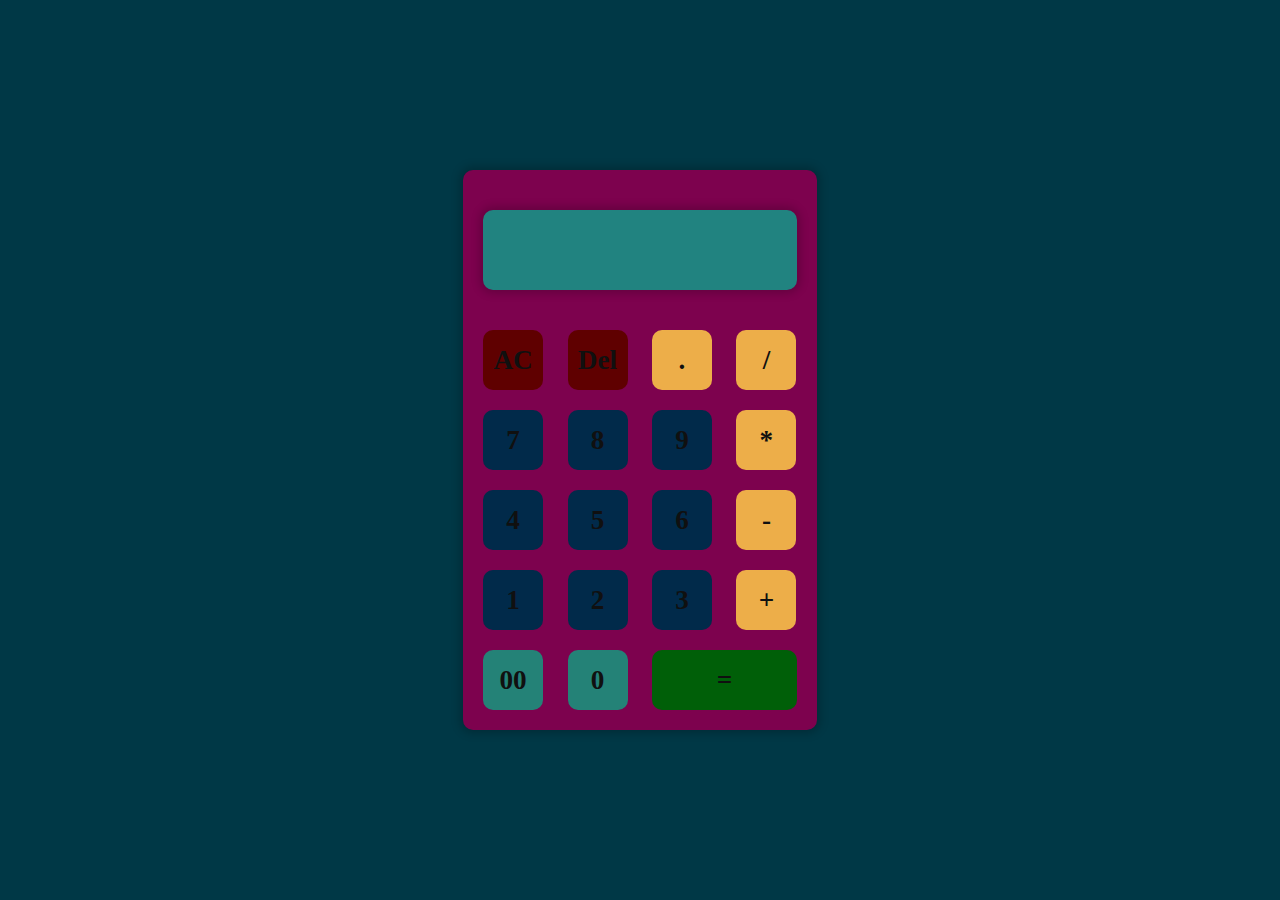
<file: Oasis-infobyte/Calculater/index.html>
<!DOCTYPE html>
<html lang="en">
<head>
    <meta charset="UTF-8">
    <meta name="viewport" content="width=device-width, initial-scale=1.0">
    <title>Document</title>
    <link rel="stylesheet" href="style.css" />
</head>
<body>
<div class="container">
        <div class="calculator">
            <form>
                <div class="display">
                    <input type="text" name="display" disabled>
                </div>
                <div>
                    <input type="button" value="AC" onclick="display.value =''" class="ac">
                    <input type="button" class="del" value="Del" onclick="display.value =display.value.toString().slice (0,-1)"> 
                    <!--  slice() method will measure the position from the end of the string. -->
                    <input type="button" class="symbols" value="." onclick="display.value +='.'">
                    <input type="button" class="symbols" value="/" onclick="display.value +='/'">
                </div>
                <div>
                    <input type="button" class="NumpadBtns" value="7" onclick="display.value +='7'">
                    <input type="button" class="NumpadBtns" value="8" onclick="display.value +='8'">
                    <input type="button" class="NumpadBtns" value="9" onclick="display.value +='9'">
                    <input type="button" class="symbols" value="*" onclick="display.value +='*'">
                </div>
                <div>
                    <input type="button" class="NumpadBtns" value="4" onclick="display.value +='4'">
                    <input type="button" class="NumpadBtns" value="5" onclick="display.value +='5'">
                    <input type="button" class="NumpadBtns" value="6" onclick="display.value +='6'">
                    <input type="button" class="symbols" value="-" onclick="display.value +='-'">
                </div>
                <div>
                    <input type="button" class="NumpadBtns" value="1" onclick="display.value +='1'">
                    <input type="button" class="NumpadBtns" value="2" onclick="display.value +='2'">
                    <input type="button" class="NumpadBtns" value="3" onclick="display.value +='3'">
                    <input type="button" class="symbols" value="+" onclick="display.value +='+'">
                </div>
                <div>
                    <input type="button" class="special" value="00" onclick="display.value +='00'">
                    <input type="button" class="special" value="0" onclick="display.value += '0'">
                 <input type="button" value="=" onclick="display.value = eval(display.value)" class="equal">
                  <!-- eval() is For expressions, it's the value the expression evaluates to. --> 
                </div>
            </form>
        </div>
    </div>
    </body>
    </html>
</file>
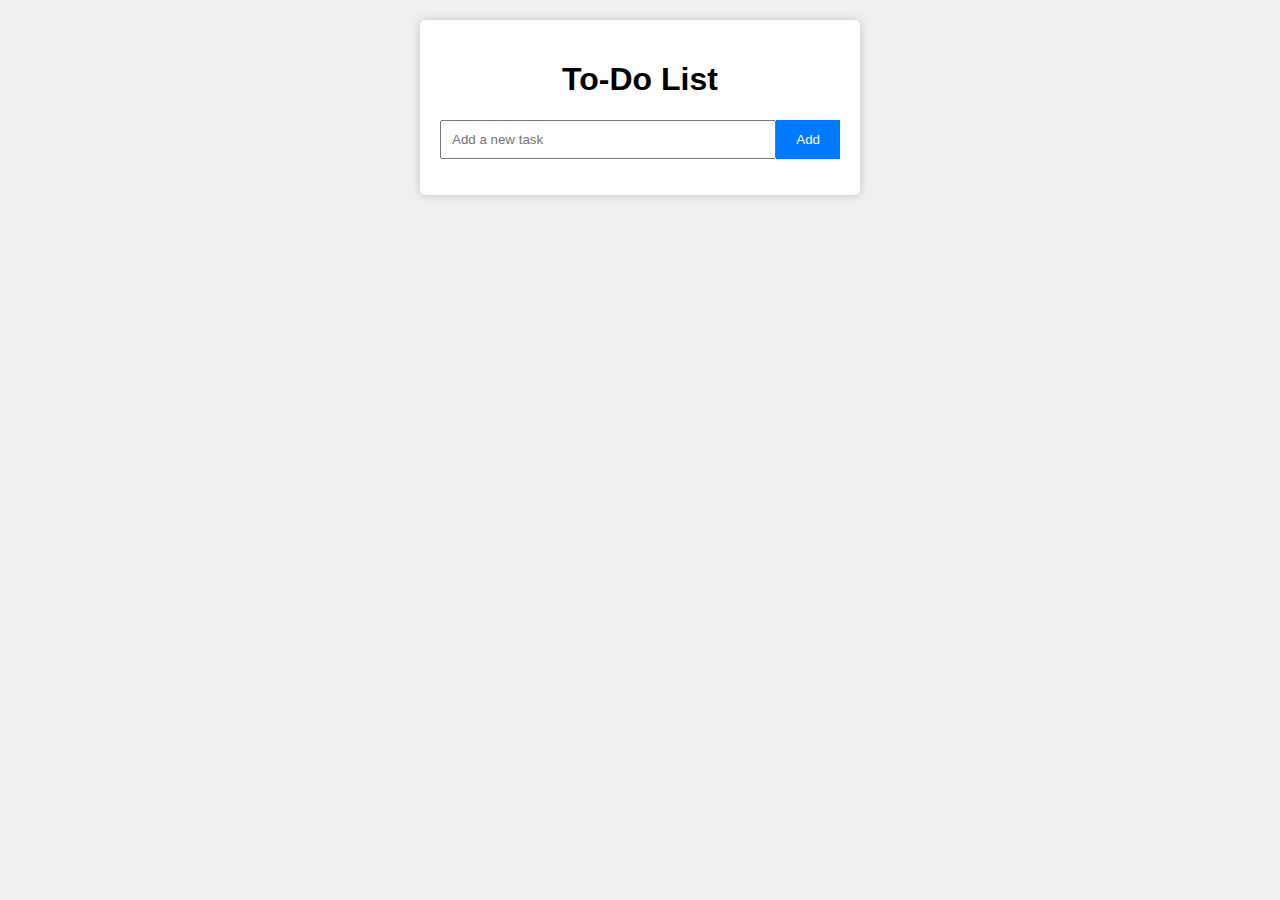
<file: Oasis-infobyte/Todo webApp/index.html>
<!DOCTYPE html>
<html lang="en">
<head>
    <meta charset="UTF-8">
    <meta name="viewport" content="width=device-width, initial-scale=1.0">
    <link rel="stylesheet" href="styles.css">
    <title>To-Do Web App</title>
</head>
<body>
    <div class="container">
        <h1>To-Do List</h1>
        <div class="input-container">
            <input type="text" id="taskInput" placeholder="Add a new task">
            <button id="addTask">Add</button>
        </div>
        <ul id="taskList">
            <!-- Tasks will be added here dynamically using JavaScript -->
        </ul>
    </div>

    <script src="script.js"></script>
</body>
</html>
</file>
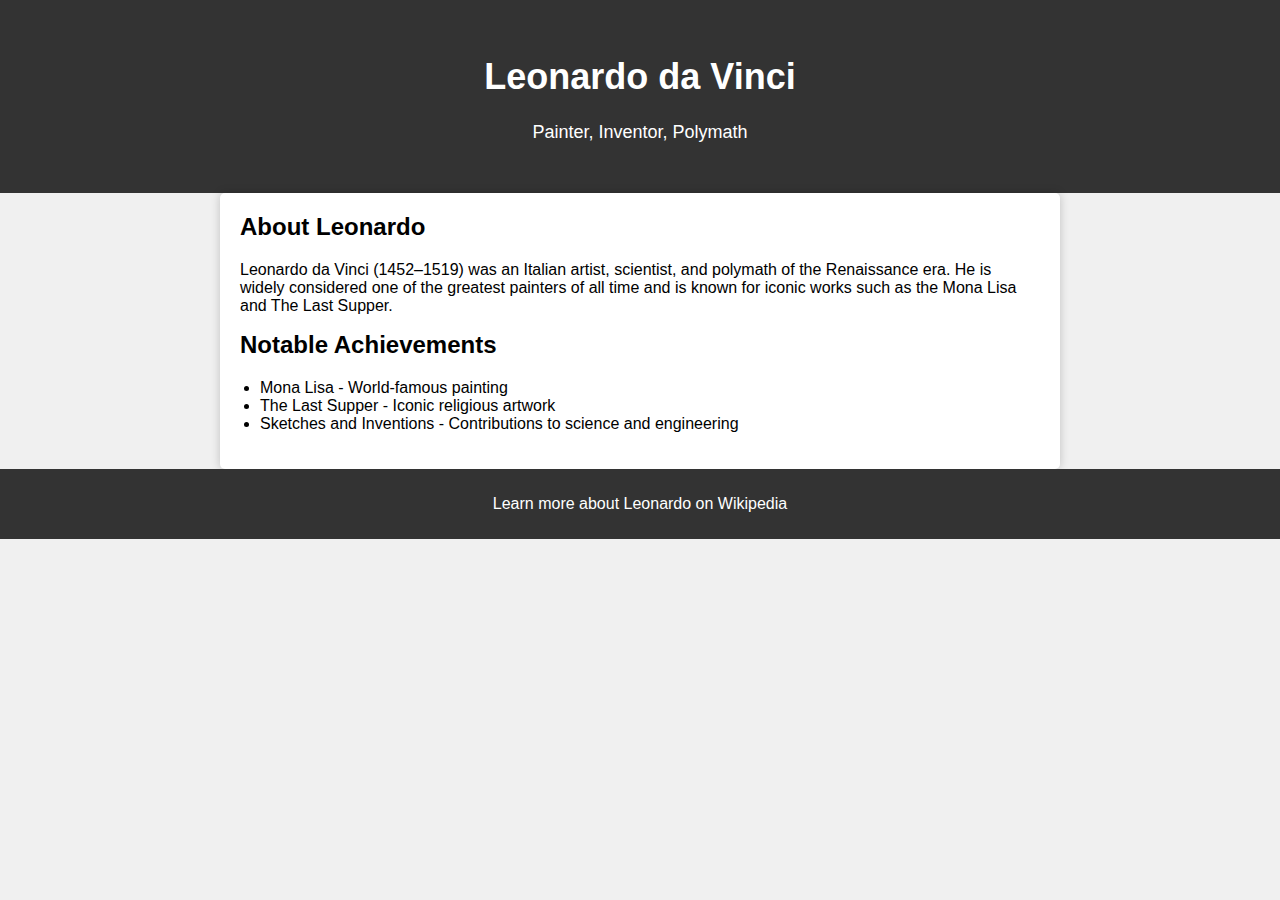
<file: Oasis-infobyte/Tribute Page/index.html>
<!DOCTYPE html>
<html lang="en">
<head>
    <meta charset="UTF-8">
    <meta name="viewport" content="width=device-width, initial-scale=1.0">
    <link rel="stylesheet" href="styles.css">
    <title>Leonardo da Vinci Tribute</title>
</head>
<body>
    <header>
        <h1>Leonardo da Vinci</h1>
        <p>Painter, Inventor, Polymath</p>
    </header>
    <main>
        <section id="bio">
            <h2>About Leonardo</h2>
            <p>Leonardo da Vinci (1452–1519) was an Italian artist, scientist, and polymath of the Renaissance era. He is widely considered one of the greatest painters of all time and is known for iconic works such as the Mona Lisa and The Last Supper.</p>
        </section>
        <section id="achievements">
            <h2>Notable Achievements</h2>
            <ul>
                <li>Mona Lisa - World-famous painting</li>
                <li>The Last Supper - Iconic religious artwork</li>
                <li>Sketches and Inventions - Contributions to science and engineering</li>
            </ul>
        </section>
    </main>
    <footer>
        <p>Learn more about Leonardo on <a href="https://en.wikipedia.org/wiki/Leonardo_da_Vinci" target="_blank">Wikipedia</a></p>
    </footer>
</body>
</html>
</file>
<file: Oasis-infobyte/Calculater/style.css>
*{
    margin: 0px;
    padding:0px;
    font-family: Arial, Helvetica, sans-serif;
    box-sizing: border-box;
    user-select: none;
}
body{
    height:100vh;
    Background: #003846;
    display:grid;
}
.container{
    width: 100%;
    
    height: 100%;

    display: flex;
}
.calculator{
    background: #7d024e;
    padding: 10px;
    box-shadow: 0px 0px 10px 3px rgba(0, 0, 0, 0.219);
    margin:auto;

    border-radius: 10px;
}

.calculator form input {
    border: 0;
    outline: 0;
    width: 60px;
    height:60px;
    border-radius: 10px;
    font-family: Nunito;
    font-weight: 700;
    font-size:1.7em;
    color: rgb(16, 16, 16);
    cursor: pointer;
    margin: 10px;

}
.calculator form input.NumpadBtns{
    background: #012a4a;
}
form .display{
    display: flex;
    justify-content: flex-end;
    margin: 20px 0;
}
form .display input{
    text-align: right;
    flex: 2;
    font-size: 45px;
    box-shadow: none;
    padding:20px;
    box-sizing: border-box;
    background: #218380; 
    box-shadow: 0 0 10px 3px #00000033;
    height:80px;
    color: white;
}

form input.equal{
width: 145px;
background: #005f08
}
form input.ac,form input.del{
    background: #5f0000
}

.symbols{
    background-color: #edae49;
}
.special{
    background: #248277;
}

.calculator form input:hover {
    box-shadow: 0px 0px 5px 3px #00000025;
}
</file>
<file: Oasis-infobyte/Todo webApp/styles.css>
body {
    font-family: Arial, sans-serif;
    background-color: #f0f0f0;
    margin: 0;
    padding: 0;
}

.container {
    max-width: 400px;
    margin: 20px auto;
    background-color: #fff;
    padding: 20px;
    border-radius: 5px;
    box-shadow: 0 0 10px rgba(0, 0, 0, 0.2);
}

h1 {
    text-align: center;
}

.input-container {
    display: flex;
    margin-top: 20px;
}

input[type="text"] {
    flex: 1;
    padding: 10px;
}

button {
    padding: 10px 20px;
    background-color: #007bff;
    color: #fff;
    border: none;
    cursor: pointer;
}

button:hover {
    background-color: #0056b3;
}

ul {
    list-style: none;
    padding: 0;
}

li {
    display: flex;
    align-items: center;
    justify-content: space-between;
    margin-top: 10px;
    padding: 5px;
    border: 1px solid #ddd;
    border-radius: 5px;
    background-color: #f9f9f9;
}

li.completed {
    background-color: #d9f8d9;
    text-decoration: line-through;
}

.delete-button {
    background-color: #ff5454;
    color: #fff;
    padding: 5px 10px;
    border: none;
    cursor: pointer;
}

.delete-button:hover {
    background-color: #ff0000;
}
</file>
<file: Oasis-infobyte/Tribute Page/styles.css>
body {
    font-family: Arial, sans-serif;
    background-color: #f0f0f0;
    margin: 0;
    padding: 0;
}

header {
    background-color: #333;
    color: white;
    text-align: center;
    padding: 2em 0;
}

header h1 {
    font-size: 36px;
}

header p {
    font-size: 18px;
}

main {
    max-width: 800px;
    margin: 0 auto;
    padding: 20px;
    background-color: #fff;
    border-radius: 5px;
    box-shadow: 0 0 10px rgba(0, 0, 0, 0.2);
}

section h2 {
    font-size: 24px;
    margin-top: 0;
}

ul {
    list-style: disc;
    padding-left: 20px;
}

footer {
    text-align: center;
    background-color: #333;
    color: white;
    padding: 10px 0;
}

a {
    color: white;
    text-decoration: none;
}

a:hover {
    text-decoration: underline;
}
</file>
